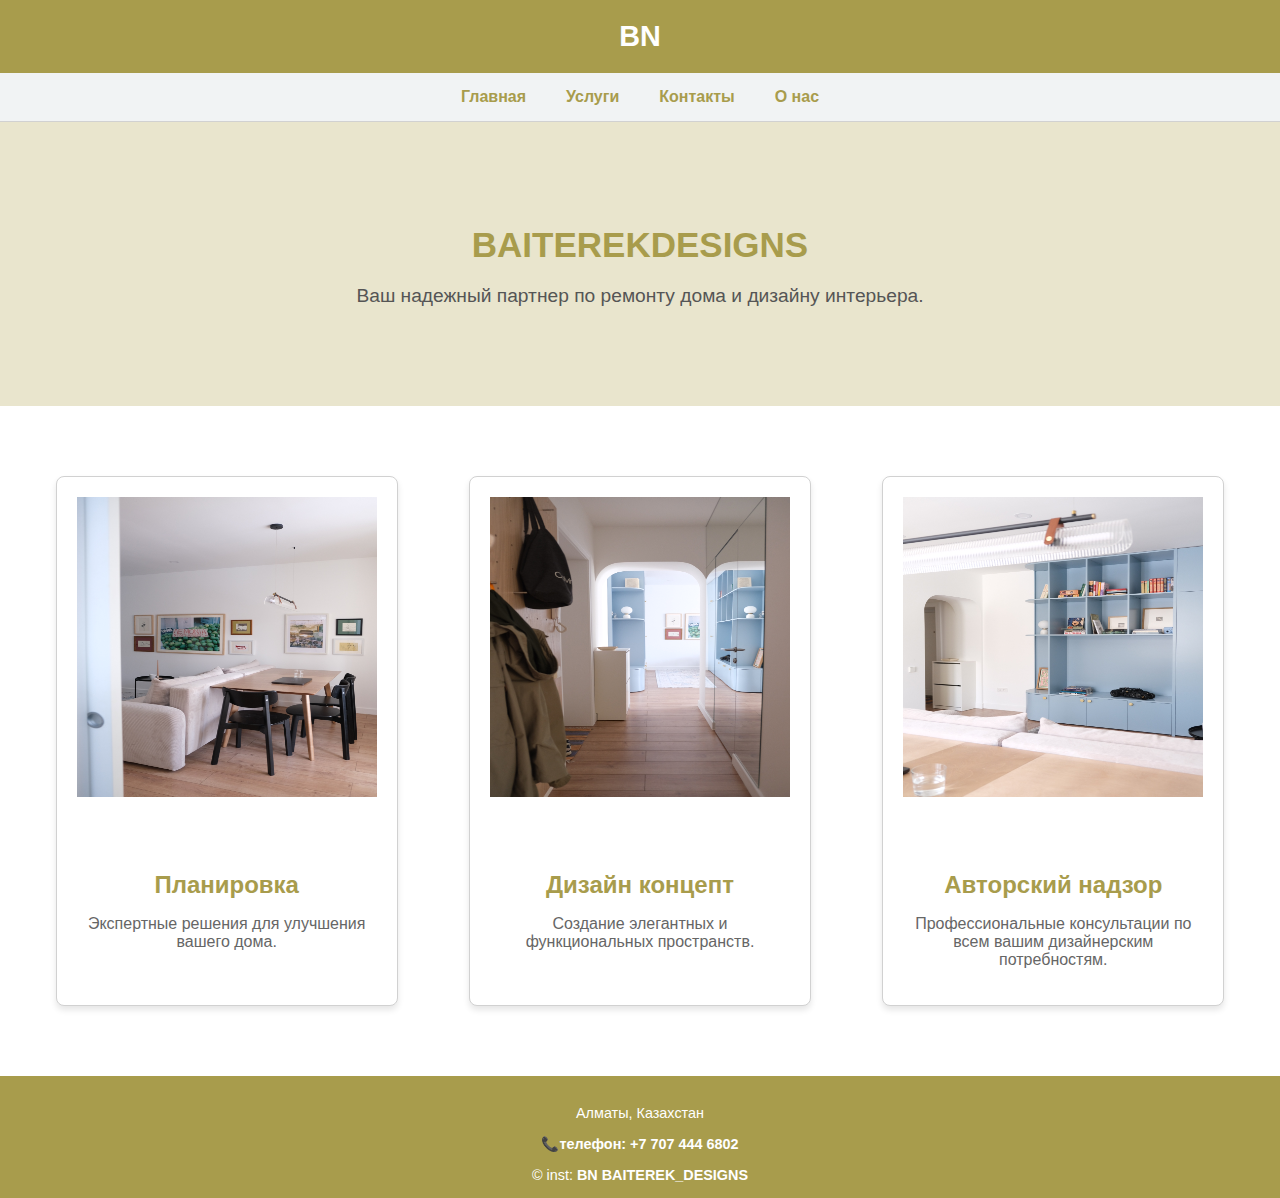
<file: index.html>
<!DOCTYPE html>
<html lang="en">
<head>
    <meta charset="UTF-8">
    <meta name="viewport" content="width=device-width, initial-scale=1.0">
    <meta name="description" content="BN BAITEREK_DESIGNS - Your trusted partner for home renovations and interior design.">
    <link rel="stylesheet" href="style.css">
    <title>BN BAITEREK_DESIGNS</title>
</head>
<body>
    <header>
        BN 
    </header>
    <nav>
        <a href="#">Главная</a>
        <a href="services.html">Услуги</a>
        <a href="#contact">Контакты</a>
        <a href="about.html">О нас</a>
    </nav>
    <section class="hero">
        <h1>BAITEREKDESIGNS</h1>
        <p>Ваш надежный партнер по ремонту дома и дизайну интерьера.</p>
    </section>
    <section id="services" class="services">
        <div class="service">
            <img src="IMG_9251.JPG" alt="1" class="img" > 
            <h2>Планировка</h2>
            <p>Экспертные решения для улучшения вашего дома.</p>
        </div>
        <div class="service">
            <img src="IMG_9227.JPG" alt="2" class="img">
            <h2>Дизайн концепт</h2>
            <p>Создание элегантных и функциональных пространств.</p>
        </div>
        <div class="service">
            <img src="IMG_9216.JPG" alt="3" class="img">
            <h2>Авторский надзор</h2>
            <p>Профессиональные консультации по всем вашим дизайнерским потребностям.</p>
        </div>
    </section>
    <footer id="contact" class="contact">
        <div class="contacty">
            <p>Алматы, Казахстан</p> 
            <p><a href="tel:+77074446802">📞телефон: +7 707 444 6802</a></p>
            &copy; inst: <a href="https://www.instagram.com/baiterek_id/">BN BAITEREK_DESIGNS</a>
        </div>
    </footer>
</body>
</html>
</file>
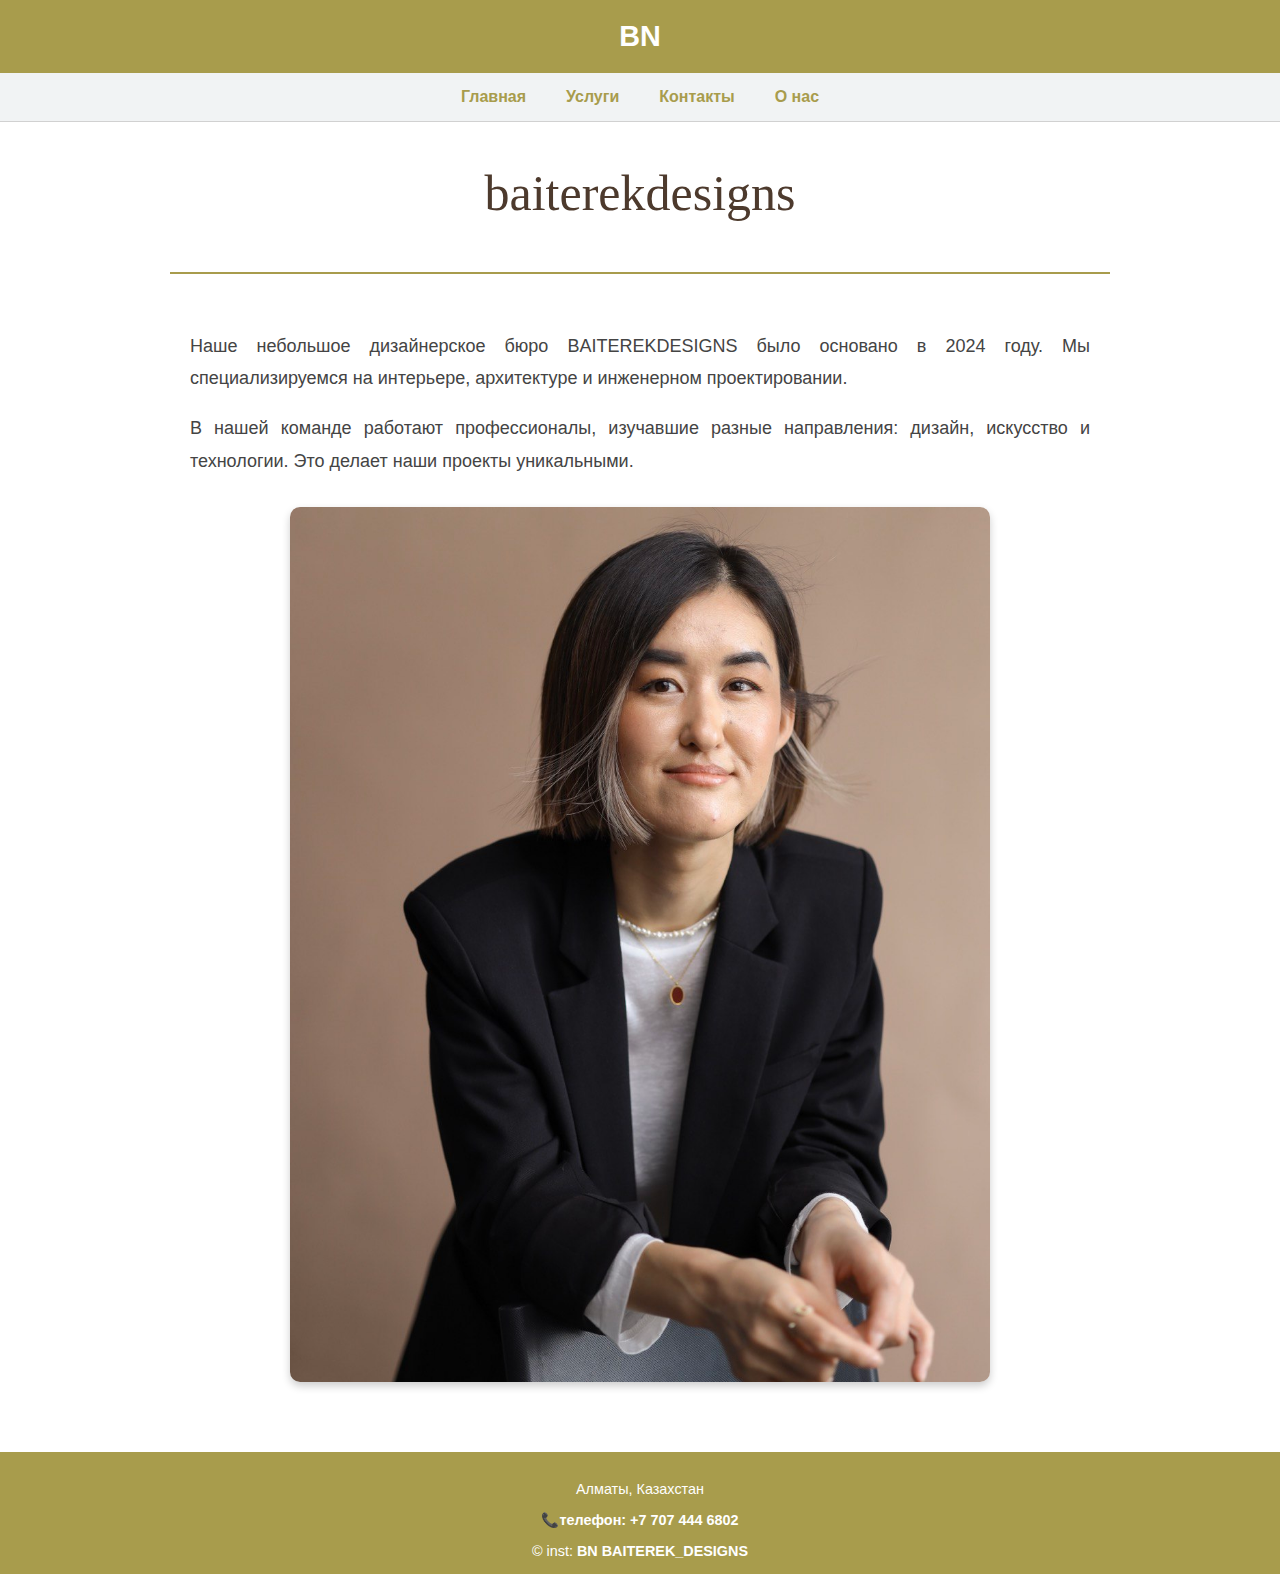
<file: about.html>
<!DOCTYPE html>
<html lang="en">
<head>
    <meta charset="UTF-8">
    <meta name="viewport" content="width=device-width, initial-scale=1.0">
    <meta name="description" content="BN BAITEREK_DESIGNS - Your trusted partner for home renovations and interior design.">
    <link rel="stylesheet" href="about.css">
    <title>BN BAITEREK_DESIGNS</title>
</head>
<body>
    <header>
        BN 
    </header>
    <nav>
        <a href="index.html">Главная</a>
        <a href="services.html">Услуги</a>
        <a href="#contact">Контакты</a>
        <a href="about.html">О нас</a>
    </nav>
    <h2>BAITEREKDESIGNS</h2>
    <section class="about">
        
        <br><p>Наше небольшое дизайнерское бюро BAITEREKDESIGNS было основано в 2024 году. Мы специализируемся на интерьере, архитектуре и инженерном проектировании.</p>
        <p>В нашей команде работают профессионалы, изучавшие разные направления: дизайн, искусство и технологии. Это делает наши проекты уникальными.</p>
        <div class="about-image">
            <img src="photo_2025-01-30_10-19-05.jpg" alt="Команда BAITEREKDESIGNS">
        </div>
    </section>

    <footer id="contact" class="contact">
        <div class="contacty">
            <p>Алматы, Казахстан</p> 
            <p><a href="tel:+77074446802">📞телефон: +7 707 444 6802</a></p>
            &copy; inst: <a href="https://www.instagram.com/baiterek_id/">BN BAITEREK_DESIGNS</a>
        </div>
    </footer>
</body>
</html>
</file>
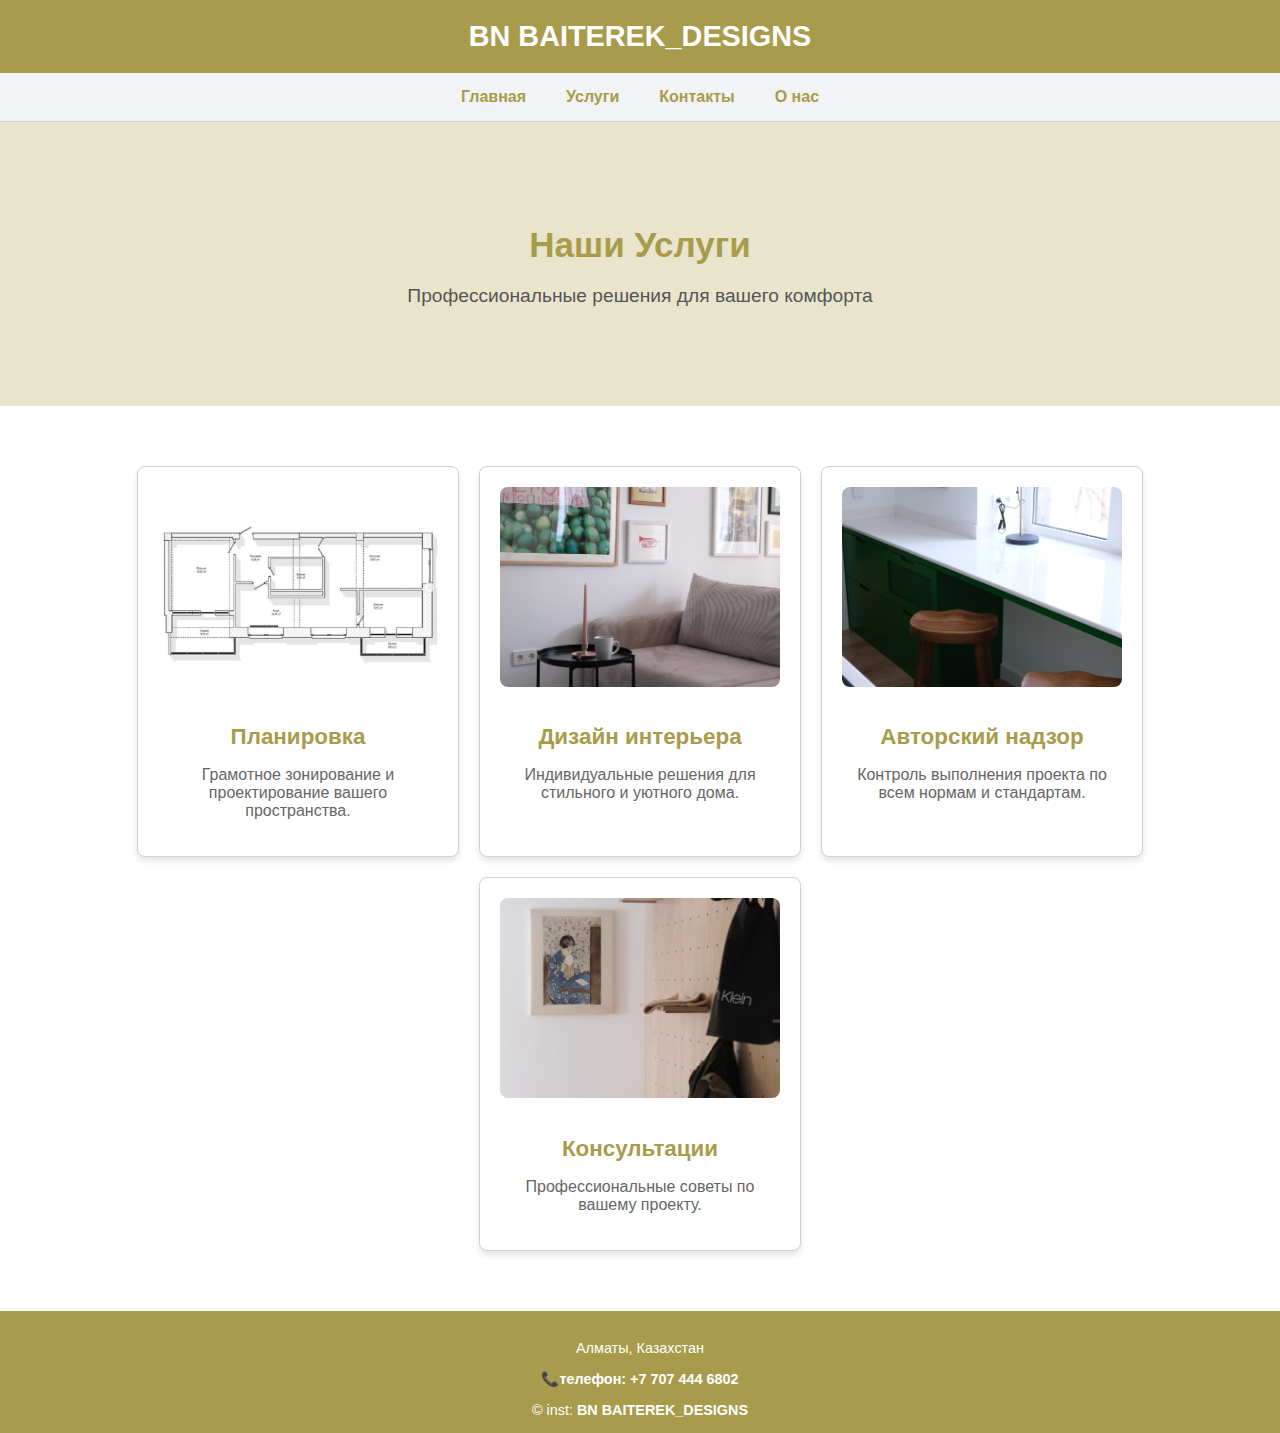
<file: services.html>
<!DOCTYPE html>
<html lang="ru">
<head>
    <meta charset="UTF-8">
    <meta name="viewport" content="width=device-width, initial-scale=1.0">
    <meta name="description" content="Услуги BN BAITEREK_DESIGNS">
    <link rel="stylesheet" href="services.css">
    <title>Услуги | BN BAITEREK_DESIGNS</title>
</head>
<body>
    <header>
        BN BAITEREK_DESIGNS
    </header>
    <nav>
        <a href="index.html">Главная</a>
        <a href="services.html">Услуги</a>
        <a href="#contact">Контакты</a>
        <a href="about.html">О нас</a>
    </nav>
    
    <section class="hero">
        <h1>Наши Услуги</h1>
        <p>Профессиональные решения для вашего комфорта</p>
    </section>

    <section class="services">
        <div class="service">
            <img src="план.png" alt="Планировка">
            <h2>Планировка</h2>
            <p>Грамотное зонирование и проектирование вашего пространства.</p>
        </div>
        <div class="service">
            <img src="IMG_9262.JPG" alt="Дизайн">
            <h2>Дизайн интерьера</h2>
            <p>Индивидуальные решения для стильного и уютного дома.</p>
        </div>
        <div class="service">
            <img src="IMG_9245.JPG" alt="Авторский надзор">
            <h2>Авторский надзор</h2>
            <p>Контроль выполнения проекта по всем нормам и стандартам.</p>
        </div>
        <div class="service">
            <img src="IMG_9229.JPG" alt="Консультации">
            <h2>Консультации</h2>
            <p>Профессиональные советы по вашему проекту.</p>
        </div>
    </section>

    <footer id="contact" class="contact">
        <div class="contacty">
            <p>Алматы, Казахстан</p> 
            <p><a href="tel:+77074446802">📞телефон: +7 707 444 6802</a></p>
            &copy; inst: <a href="https://www.instagram.com/baiterek_id/">BN BAITEREK_DESIGNS</a>
        </div>
    </footer>
</body>
</html>
</file>
<file: style.css>
body {
    font-family: 'Arial', sans-serif;
    margin: 0;
    padding: 0;
    background-color: #ffffff;
    color: #333333;
}
header {
    background-color: rgb(168, 156, 76);
    color: white;
    padding: 20px 0;
    text-align: center;
    font-size: 1.8em;
    font-weight: bold;
}
nav {
    display: flex;
    justify-content: center;
    background-color: #f1f3f4;
    padding: 15px 0;
    border-bottom: 1px solid #d1d1d1;
}
nav a {
    color: rgb(168, 156, 76);
    text-decoration: none;
    margin: 0 20px;
    font-size: 1em;
    font-weight: bold;
}
nav a:hover {
    text-decoration: underline;
}
.hero {
    background-color: rgba(171, 157, 68, 0.267);
    text-align: center;
    padding: 80px 20px;
}
.hero h1 {
    font-size: 35px;
    margin-bottom: 10px;
    color: rgb(168, 156, 76);
    text-align: center;
}
.hero p {
    font-size: 1.2em;
    color: #555555;
}
.services {
    padding: 60px 20px;
    display: flex;
    justify-content: space-around;
    flex-wrap: wrap;
}
.service {
    background-color: #ffffff;
    border: 1px solid #d1d1d1;
    border-radius: 8px;
    box-shadow: 0 4px 6px rgba(0, 0, 0, 0.1);
    padding: 20px;
    margin: 10px;
    width: 300px;
    text-align: center;
    transition: transform 0.3s;
}
.service:hover {
    transform: scale(1.05);
}
.service h2 {
    color: rgb(168, 156, 76);
    margin-bottom: 15px;
    font-size: 1.5em;
}
.service p {
    color: #666666;
    font-size: 1em;
}
.service img{
    width: 300px;
    height: 300px;
    margin-bottom: 50px;
}

footer {
    background-color: rgb(168, 156, 76);
    color: white;
    text-align: center;
    padding: 15px 0;
    font-size: 0.9em;
}
footer a:hover {
    text-decoration: underline;
}
#contact{
    display: flex;
    justify-content: space-around;
    flex-wrap: wrap;
}

footer a {
    color: #ffffff;
    text-decoration: none;
    font-weight: bold;
}
</file>
<file: about.css>
body {
    font-family: 'Arial', sans-serif;
    margin: 0;
    padding: 0;
    background-color: #ffffff;
    color: #333333;
}
header {
    background-color: rgb(168, 156, 76);
    color: white;
    padding: 20px 0;
    text-align: center;
    font-size: 1.8em;
    font-weight: bold;
}
nav {
    display: flex;
    justify-content: center;
    background-color: #f1f3f4;
    padding: 15px 0;
    border-bottom: 1px solid #d1d1d1;
}
nav a {
    color: rgb(168, 156, 76);
    text-decoration: none;
    margin: 0 20px;
    font-size: 1em;
    font-weight: bold;
}
nav a:hover {
    text-decoration: underline;
}
.about {
    max-width: 900px;
    margin: 50px auto;
    text-align: center;
    padding: 20px;
    border-top: 2px solid rgb(168, 156, 76);
}

.about p {
    font-size: 18px;
    line-height: 1.8;
    text-align: justify;
    color: #444;
}
h2 {
    font-size: 50px;
    font-family: 'Georgia', serif;
    font-weight: normal;
    color: #4d3a2d;
    margin-bottom: 20px;
    text-transform: lowercase;
    text-align: center;
}
.about-image {
    margin-top: 30px;
    display: flex;
    justify-content: center;
}

.about-image img {
    width: 100%;
    max-width: 700px;
    border-radius: 10px;
    box-shadow: 0px 4px 8px rgba(0, 0, 0, 0.2);
}
footer {
    background-color: rgb(168, 156, 76);
    color: white;
    text-align: center;
    padding: 15px 0;
    font-size: 0.9em;
}
footer a:hover {
    text-decoration: underline;
}
#contact{
    display: flex;
    justify-content: space-around;
    flex-wrap: wrap;
}

footer a {
    color: #ffffff;
    text-decoration: none;
    font-weight: bold;
}
</file>
<file: services.css>
body {
    font-family: 'Arial', sans-serif;
    margin: 0;
    padding: 0;
    background-color: #ffffff;
    color: #333333;
}
header {
    background-color: rgb(168, 156, 76);
    color: white;
    padding: 20px 0;
    text-align: center;
    font-size: 1.8em;
    font-weight: bold;
}
nav {
    display: flex;
    justify-content: center;
    background-color: #f1f3f4;
    padding: 15px 0;
    border-bottom: 1px solid #d1d1d1;
}
nav a {
    color: rgb(168, 156, 76);
    text-decoration: none;
    margin: 0 20px;
    font-size: 1em;
    font-weight: bold;
}
nav a:hover {
    text-decoration: underline;
}
.hero {
    background-color: rgba(171, 157, 68, 0.267);
    text-align: center;
    padding: 80px 20px;
}
.hero h1 {
    font-size: 35px;
    margin-bottom: 10px;
    color: rgb(168, 156, 76);
    text-align: center;
}
.hero p {
    font-size: 1.2em;
    color: #555555;
}
.services {
    padding: 60px 20px;
    display: flex;
    justify-content: center;
    flex-wrap: wrap;
    gap: 20px;
}

.service {
    background-color: #ffffff;
    border: 1px solid #d1d1d1;
    border-radius: 8px;
    box-shadow: 0 4px 6px rgba(0, 0, 0, 0.1);
    padding: 20px;
    width: 280px;
    text-align: center;
    transition: transform 0.3s;
}

.service:hover {
    transform: scale(1.05);
}

.service h2 {
    color: rgb(168, 156, 76);
    margin-bottom: 10px;
    font-size: 1.4em;
}

.service p {
    color: #666666;
    font-size: 1em;
}

.service img {
    width: 100%;
    height: 200px;
    object-fit: cover;
    border-radius: 8px;
    margin-bottom: 15px;
}

footer {
    background-color: rgb(168, 156, 76);
    color: white;
    text-align: center;
    padding: 15px 0;
    font-size: 0.9em;
}
footer a:hover {
    text-decoration: underline;
}
#contact{
    display: flex;
    justify-content: space-around;
    flex-wrap: wrap;
}

footer a {
    color: #ffffff;
    text-decoration: none;
    font-weight: bold;
}
</file>
